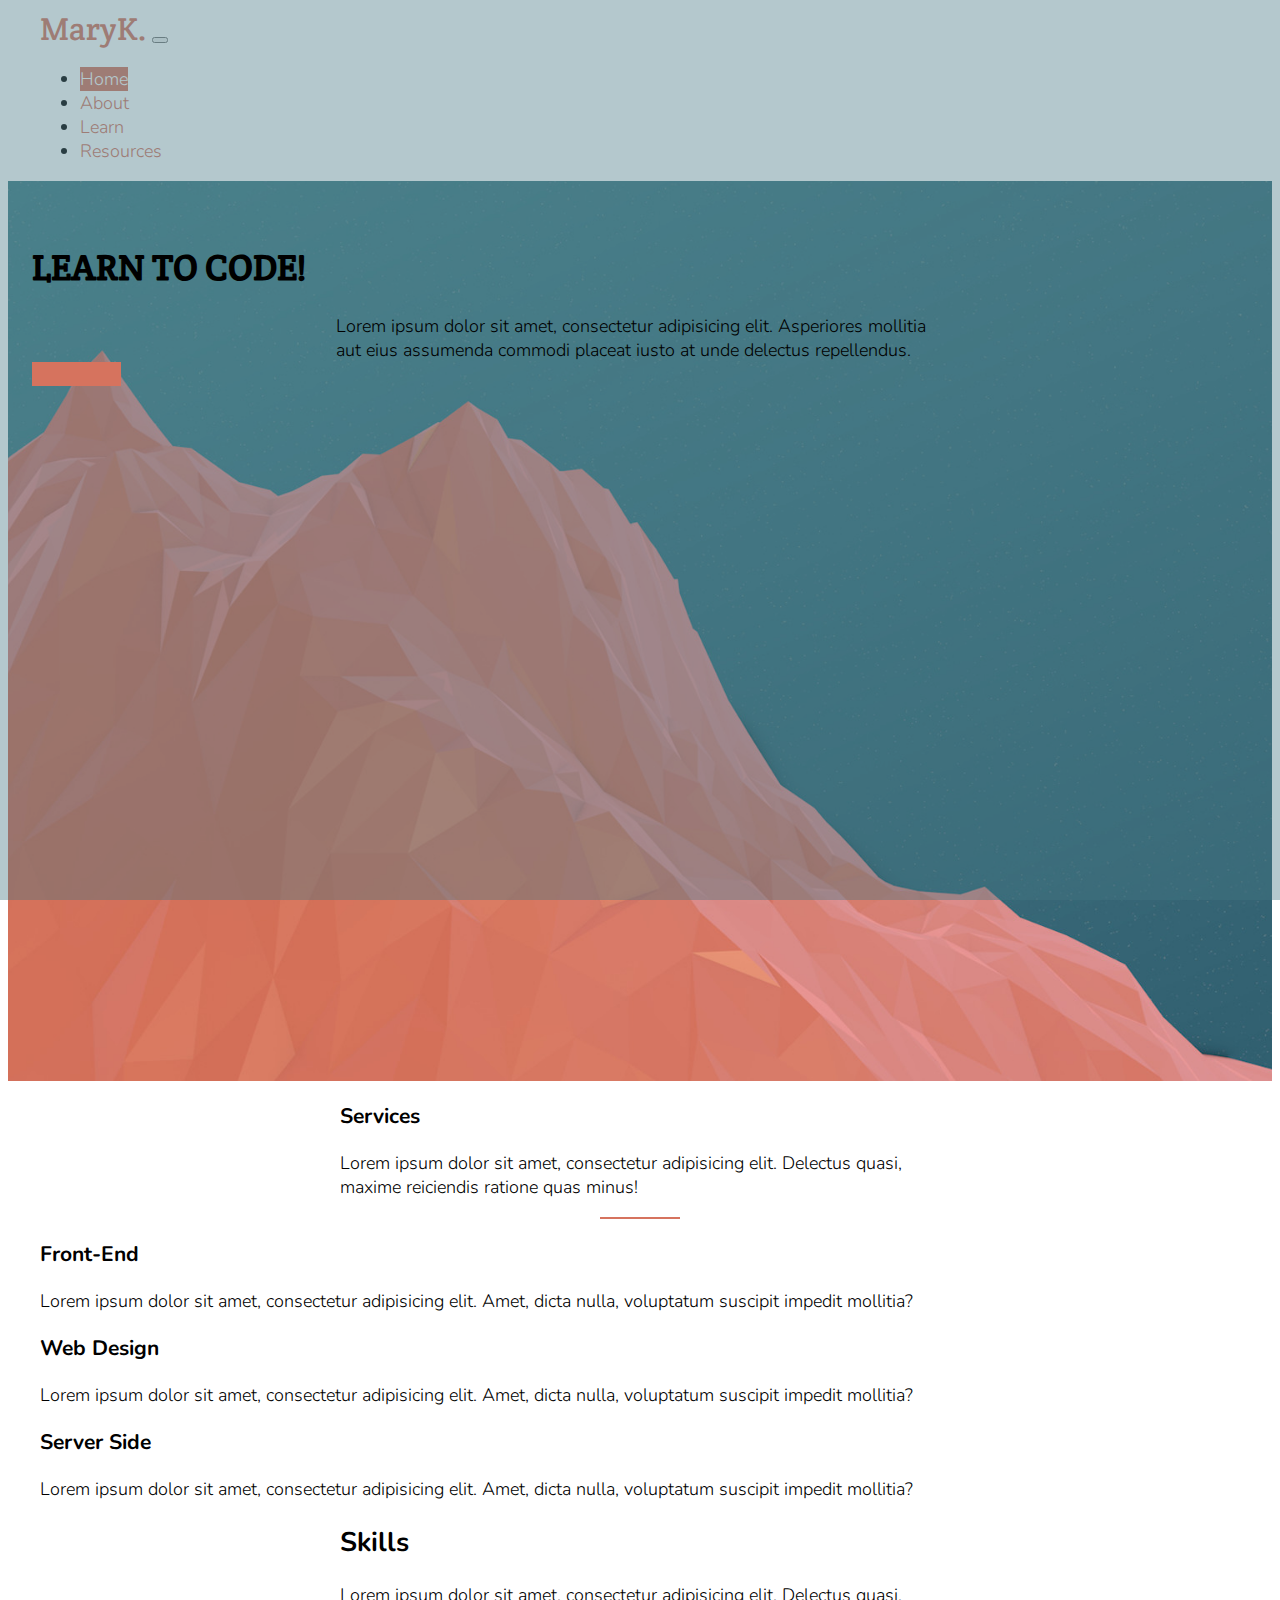
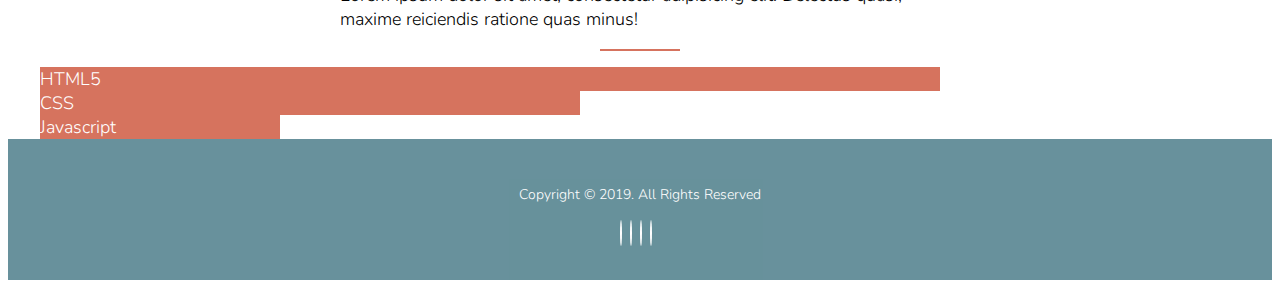
<file: index.html>
<!DOCTYPE html>
<html lang="en">
  <head>
    <meta charset="UTF-8" />
    <meta name="viewport" content="width=device-width, initial-scale=1.0" />
    <meta http-equiv="X-UA-Compatible" content="ie=edge" />
    <link
      href="https://fonts.googleapis.com/css?family=Crete+Round|Nunito:300,400,700&display=swap"
      rel="stylesheet"
    />
    <link rel="stylesheet" href="https://use.fontawesome.com/releases/v5.8.2/css/all.css" integrity="sha384-oS3vJWv+0UjzBfQzYUhtDYW+Pj2yciDJxpsK1OYPAYjqT085Qq/1cq5FLXAZQ7Ay" crossorigin="anonymous">
    <!-- BOOTSTRAP CDN -->
    <link
      rel="stylesheet"
      href="https://stackpath.bootstrapcdn.com/bootstrap/4.1.1/css/bootstrap.min.css"
      integrity="sha384-WskhaSGFgHYWDcbwN70/dfYBj47jz9qbsMId/iRN3ewGhXQFZCSftd1LZCfmhktB"
      crossorigin="anonymous"
    />
    <!-- CUSTOM CSS STYLES  -->
    <link rel="stylesheet" href="/css/prism.css">
    <link rel="stylesheet" href="css/style.css" />

    <title>Mary Kasparian</title>
  </head>
  <body>
    <!-- Navigation with responsive toggle -->
    <nav class="navbar navbar-expand-sm navbar-light fixed-top">
      <div class="container">
        <a class="navbar-brand" href="#">Mary<span class="logo">K.</span></a>
        <button
          class="navbar-toggler"
          data-toggle="collapse"
          data-target="#navbarNav"
        >
          <span class="navbar-toggler-icon"></span>
        </button>
        <div class="collapse navbar-collapse" id="navbarNav">
          <ul class="navbar-nav nav-pills ml-auto">
            <li class="nav-item">
              <a class="nav-link active-state" href="index.html">Home</a>
            </li>
            <li class="nav-item">
              <a class="nav-link" href="about.html">About</a>
            </li>
            <li class="nav-item">
              <a class="nav-link" href="learn.html">Learn</a>
            </li>
            <li class="nav-item">
              <a class="nav-link" href="resources.html">Resources</a>
            </li>
          </ul>
        </div>
      </div>
    </nav>

    <!-- Main showcase: jumbotron -->
    <section id="home-section" class="jumbotron jumbotron-fluid text-center">
      <div class="dark-overlay">
        <div class="container">
          <div class="header-inner">
            <h1 class="display-2 text-white">Learn to Code!</h1>
            <p class="lead text-white info-header mb-3">
              Lorem ipsum dolor sit amet, consectetur adipisicing elit. Asperiores mollitia aut eius assumenda commodi placeat iusto at unde delectus repellendus.
            </p>
            <a class="btn btn-primary btn-lg" href="learn.html" role="button"
              >Learn More</a
            >
          </div>
        </div>
      </div>
    </section>

    <!-- Services Section -->
    <section id="services" class="py-5 text-center">
      <div class="container">
        <div class="info-header mb-5">
          <h3 class="display-4">Services</h3>
          <p class="lead">Lorem ipsum dolor sit amet, consectetur adipisicing elit. Delectus quasi, maxime reiciendis ratione quas minus!</p>
          <div class="bottom-line"></div>
        </div>
        <div class="row">
          <div class="col-md-4">
            <i class="fas fa-laptop-code fa-2x process-icon mb-3">
            </i>
            <h3 class="mb-3">Front-End</h3>
            <p>Lorem ipsum dolor sit amet, consectetur adipisicing elit. Amet, dicta nulla, voluptatum suscipit impedit mollitia?</p>
          </div>
          <div class="col-md-4">
            <i class="fas fa-palette fa-3x process-icon mb-3"></i>
            <h3 class="mb-3">Web Design</h3>
            <p>Lorem ipsum dolor sit amet, consectetur adipisicing elit. Amet, dicta nulla, voluptatum suscipit impedit mollitia?</p>
          </div>
          <div class="col-md-4">
            <i class="fas fa-server fa-3x process-icon mb-3"></i>
            <h3 class="mb-3">Server Side</h3>
            <p>Lorem ipsum dolor sit amet, consectetur adipisicing elit. Amet, dicta nulla, voluptatum suscipit impedit mollitia?</p>
          </div>
        </div>
      </div>
    </section>

    <!-- SKILLS SECTION -->
    <section id="skills" class="bg-light py-5 text-center">
      <div class="container">
        <div class="info-header mb-5">
          <h2 class="display-4">Skills</h2>
          <p class="lead">Lorem ipsum dolor sit amet, consectetur adipisicing elit. Delectus quasi, maxime reiciendis ratione quas minus!</p>
          <div class="bottom-line"></div>
        </div>
        <!-- Progress Bars -->
        <div class="progress pink-progress mb-4">
          <div class="progress-bar" style="width:75%">
              HTML5
          </div>
        </div>
        <div class="progress pink-progress mb-4">
          <div class="progress-bar" style="width:45%">
              CSS
          </div>
        </div>
        <div class="progress pink-progress mb-4">
          <div class="progress-bar" style="width:20%">
              Javascript
          </div>
        </div>
      </div>
    </section>

    <!-- FOOTER -->
    <footer id="main-footer">
      <div class="container text-center">
        <div class="row">
          <div class="col-lg-6 pr-4">
            <p>Copyright &copy; 2019. All Rights Reserved</p>
          </div>
          <div class="col-lg-6">
              <a href="https://twitter.com"><i class="fab fa-twitter footer-icon"></i></a>
              <a href="https://facebook.com"><i class="fab fa-facebook footer-icon"></i></a>
              <a href="https://instagram.com"><i class="fab fa-instagram footer-icon"></i></a>
              <a href="https://instagram.com"><i class="fab fa-linkedin footer-icon"></i></a>
          </div>
        </div>
      </div>

    </footer>

    <script src="./js/prism.js">

    </script>
    <script
      src="https://code.jquery.com/jquery-3.3.1.slim.min.js"
      integrity="sha384-q8i/X+965DzO0rT7abK41JStQIAqVgRVzpbzo5smXKp4YfRvH+8abtTE1Pi6jizo"
      crossorigin="anonymous"
    ></script>
    <script
      src="https://cdnjs.cloudflare.com/ajax/libs/popper.js/1.14.3/umd/popper.min.js"
      integrity="sha384-ZMP7rVo3mIykV+2+9J3UJ46jBk0WLaUAdn689aCwoqbBJiSnjAK/l8WvCWPIPm49"
      crossorigin="anonymous"
    ></script>
    <script
      src="https://stackpath.bootstrapcdn.com/bootstrap/4.1.1/js/bootstrap.min.js"
      integrity="sha384-smHYKdLADwkXOn1EmN1qk/HfnUcbVRZyYmZ4qpPea6sjB/pTJ0euyQp0Mk8ck+5T"
      crossorigin="anonymous"
    ></script>
  </body>
</html>
</file>
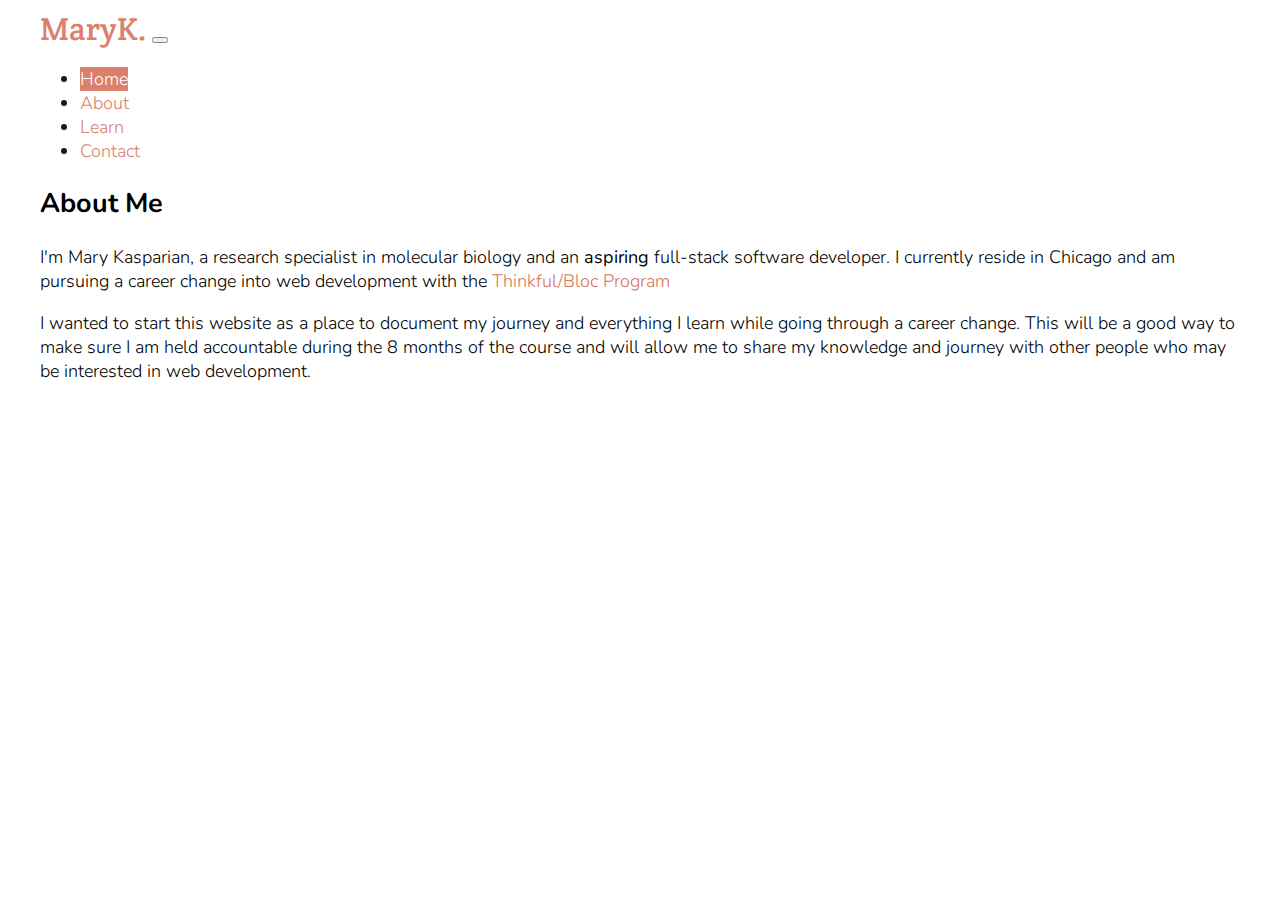
<file: about.html>
<!DOCTYPE html>
<html lang="en">
  <head>
    <meta charset="UTF-8" />
    <meta name="viewport" content="width=device-width, initial-scale=1.0" />
    <meta http-equiv="X-UA-Compatible" content="ie=edge" />
    <link
      href="https://fonts.googleapis.com/css?family=Crete+Round|Nunito:300,400,700&display=swap"
      rel="stylesheet"
    />
    <!-- BOOTSTRAP CDN -->
    <link
      rel="stylesheet"
      href="https://stackpath.bootstrapcdn.com/bootstrap/4.1.1/css/bootstrap.min.css"
      integrity="sha384-WskhaSGFgHYWDcbwN70/dfYBj47jz9qbsMId/iRN3ewGhXQFZCSftd1LZCfmhktB"
      crossorigin="anonymous"
    />
    <!-- CUSTOM CSS STYLES  -->
    <link rel="stylesheet" href="css/style.css" />

    <title>Mary Kasparian</title>
  </head>
  <body>
    <!-- Navigation with responsive toggle -->
    <nav class="navbar navbar-expand-sm navbar-light">
      <div class="container">
        <a class="navbar-brand" href="#">Mary<span class="logo">K.</span></a>
        <button
          class="navbar-toggler"
          data-toggle="collapse"
          data-target="#navbarNav"
        >
          <span class="navbar-toggler-icon"></span>
        </button>
        <div class="collapse navbar-collapse" id="navbarNav">
          <ul class="navbar-nav nav-pills ml-auto">
            <li class="nav-item">
              <a class="nav-link active-state" href="index.html">Home</a>
            </li>
            <li class="nav-item">
              <a class="nav-link" href="about.html">About</a>
            </li>
            <li class="nav-item">
              <a class="nav-link" href="learn.html">Learn</a>
            </li>
            <li class="nav-item">
              <a class="nav-link" href="contact.html">Contact</a>
            </li>
          </ul>
        </div>
      </div>
    </nav>

    <!-- ABOUT SECTION -->
    <section id="about-me">
      <div class="container py-5">
        <h2 class="display-4">About Me</h2>
        <p class="lead">
          I'm Mary Kasparian, a research specialist in molecular biology and an
          <strong>aspiring</strong> full-stack software developer. I currently
          reside in Chicago and am pursuing a career change into web development
          with the
          <a href="https://www.bloc.io/">Thinkful/Bloc Program</a>
        </p>
        <p>
          I wanted to start this website as a place to document my journey and
          everything I learn while going through a career change. This will be a
          good way to make sure I am held accountable during the 8 months of the
          course and will allow me to share my knowledge and journey with other
          people who may be interested in web development.
        </p>
      </div>
    </section>

    <script src="./js/prism.js">

    </script>
    <script
      src="https://code.jquery.com/jquery-3.3.1.slim.min.js"
      integrity="sha384-q8i/X+965DzO0rT7abK41JStQIAqVgRVzpbzo5smXKp4YfRvH+8abtTE1Pi6jizo"
      crossorigin="anonymous"
    ></script>
    <script
      src="https://cdnjs.cloudflare.com/ajax/libs/popper.js/1.14.3/umd/popper.min.js"
      integrity="sha384-ZMP7rVo3mIykV+2+9J3UJ46jBk0WLaUAdn689aCwoqbBJiSnjAK/l8WvCWPIPm49"
      crossorigin="anonymous"
    ></script>
    <script
      src="https://stackpath.bootstrapcdn.com/bootstrap/4.1.1/js/bootstrap.min.js"
      integrity="sha384-smHYKdLADwkXOn1EmN1qk/HfnUcbVRZyYmZ4qpPea6sjB/pTJ0euyQp0Mk8ck+5T"
      crossorigin="anonymous"
    ></script>
  </body>
</html>
</file>
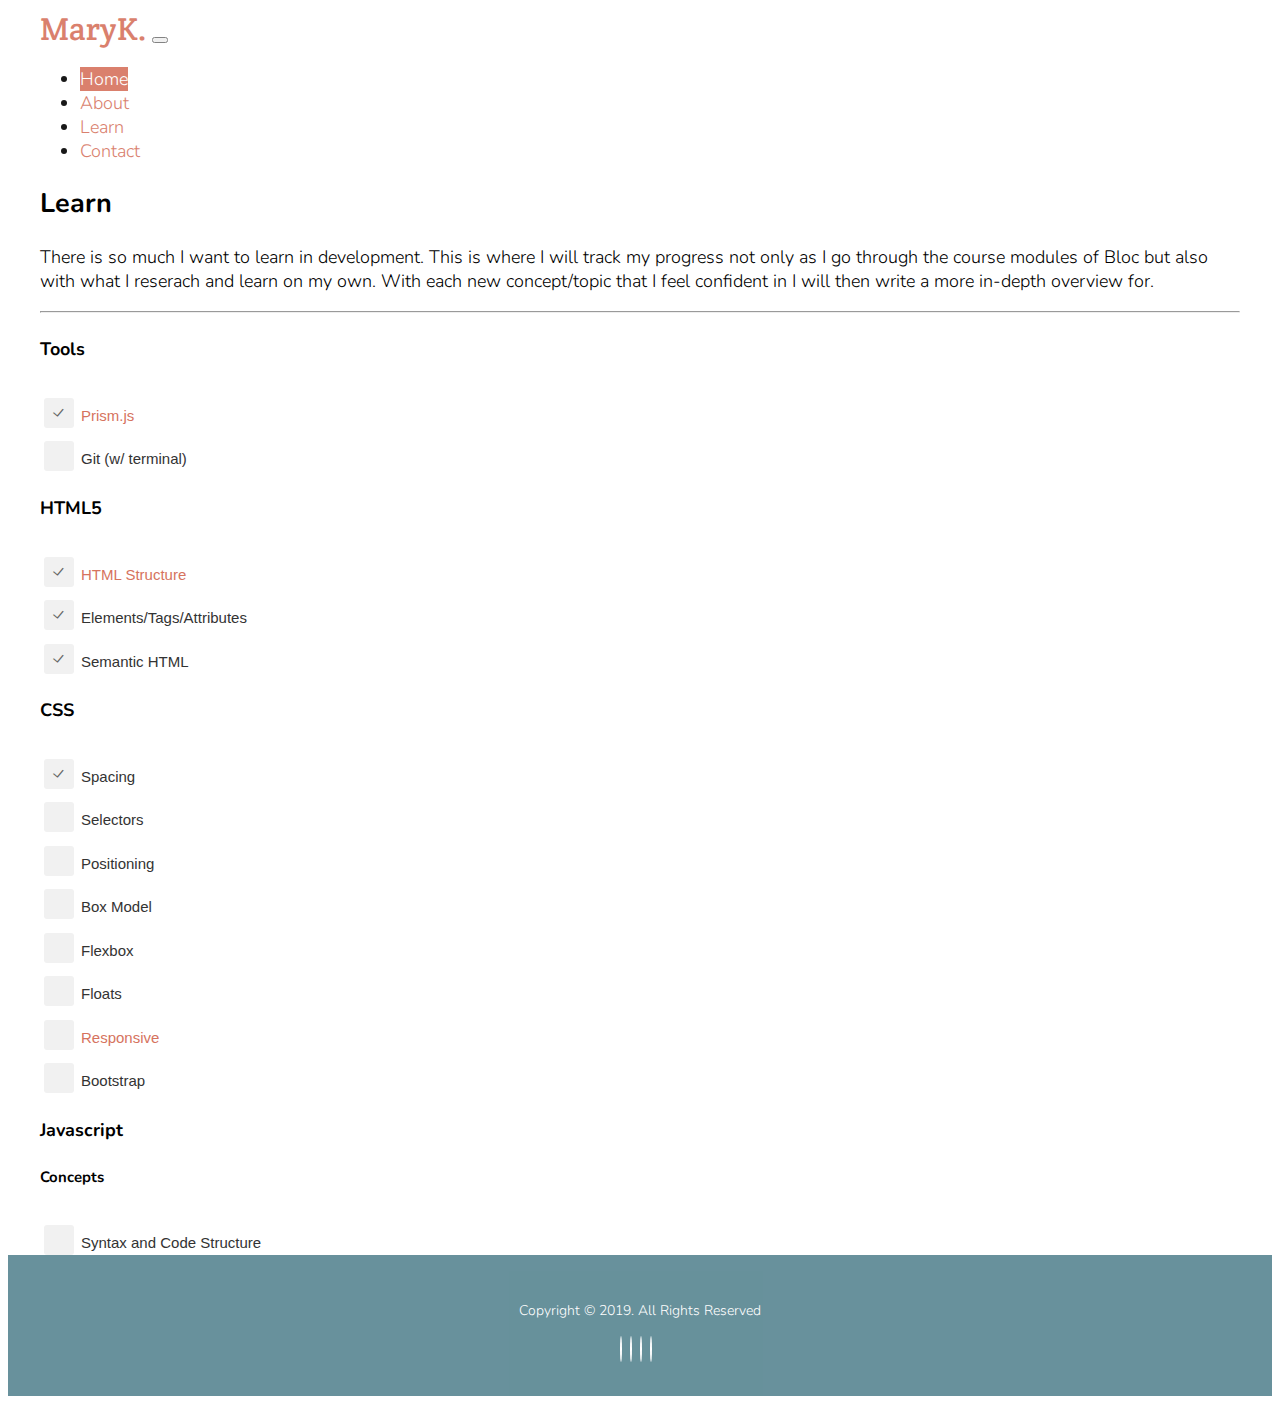
<file: learn.html>
<!DOCTYPE html>
<html lang="en">
  <head>
    <meta charset="UTF-8" />
    <meta name="viewport" content="width=device-width, initial-scale=1.0" />
    <meta http-equiv="X-UA-Compatible" content="ie=edge" />
    <link
      href="https://fonts.googleapis.com/css?family=Crete+Round|Nunito:300,400,700&display=swap"
      rel="stylesheet"
    />
    <link rel="stylesheet" href="https://use.fontawesome.com/releases/v5.8.2/css/all.css" integrity="sha384-oS3vJWv+0UjzBfQzYUhtDYW+Pj2yciDJxpsK1OYPAYjqT085Qq/1cq5FLXAZQ7Ay" crossorigin="anonymous">
    <!-- BOOTSTRAP CDN -->
    <link
      rel="stylesheet"
      href="https://stackpath.bootstrapcdn.com/bootstrap/4.1.1/css/bootstrap.min.css"
      integrity="sha384-WskhaSGFgHYWDcbwN70/dfYBj47jz9qbsMId/iRN3ewGhXQFZCSftd1LZCfmhktB"
      crossorigin="anonymous"
    />
    <!-- CUSTOM CSS STYLES  -->
    <link rel="stylesheet" href="/css/prism.css">
    <link rel="stylesheet" href="css/style.css" />

    <title>Mary Kasparian</title>
  </head>
  <body>
    <!-- Navigation with responsive toggle -->
    <nav class="navbar navbar-expand-sm navbar-light">
      <div class="container">
        <a class="navbar-brand" href="#">Mary<span class="logo">K.</span></a>
        <button
          class="navbar-toggler"
          data-toggle="collapse"
          data-target="#navbarNav"
        >
          <span class="navbar-toggler-icon"></span>
        </button>
        <div class="collapse navbar-collapse" id="navbarNav">
          <ul class="navbar-nav nav-pills ml-auto">
            <li class="nav-item">
              <a class="nav-link active-state" href="index.html">Home</a>
            </li>
            <li class="nav-item">
              <a class="nav-link" href="about.html">About</a>
            </li>
            <li class="nav-item">
              <a class="nav-link" href="learn.html">Learn</a>
            </li>
            <li class="nav-item">
              <a class="nav-link" href="contact.html">Contact</a>
            </li>
          </ul>
        </div>
      </div>
    </nav>

    <!-- LEARN SECTION -->
    <section id="learn">
      <div class="container py-5">
        <h2 class="display-4">Learn</h2>
        <p class="lead">
          There is so much I want to learn in development. This is where I will
          track my progress not only as I go through the course modules of Bloc but also with what I reserach and learn on my own. With each new concept/topic that I feel confident in I will then write a more in-depth overview for.
        </p>
        <hr />

        <h4 id="css" class="mb-4">Tools</h4>
        <div>
          <input type="checkbox" class="form-checkbox" id="check-two" checked disabled><label for="check-two"><a href="posts/prism.html">Prism.js</label></a>
        </div>
        <div>
          <input type="checkbox" class="form-checkbox" id="check-two"><label for="check-two">Git (w/ terminal)</label>
        </div>

        <h4 id="css" class="mb-4 mt-4">HTML5</h4>
        <div>
          <input type="checkbox" class="form-checkbox" id="check-one" checked disabled><label for="check-one"><a href="#">HTML Structure</label></a>
        </div>
        <div>
          <input type="checkbox" class="form-checkbox" id="check-one" checked disabled><label for="check-one" >Elements/Tags/Attributes</label>
        </div>
        <div class="mb-4">
          <input type="checkbox" class="form-checkbox" id="check-one" checked disabled><label for="check-one">Semantic HTML</label>
        </div>


        <h4 id="css" class="mb-4">CSS</h4>
          <div>
            <input type="checkbox" class="form-checkbox" id="check-one" checked disabled><label for="check-one">Spacing</label>
          </div>
          <div>
            <input type="checkbox" class="form-checkbox" id="check-two" ><label for="check-two">Selectors</label>
          </div>
          <div>
            <input type="checkbox" class="form-checkbox" id="check-two" ><label for="check-two">Positioning</label>
          </div>
          <div>
            <input type="checkbox" class="form-checkbox" id="check-two" ><label for="check-two">Box Model</label>
          </div>
          <div>
            <input type="checkbox" class="form-checkbox" id="check-two" ><label for="check-two">Flexbox</label>
          </div>
          <div>
            <input type="checkbox" class="form-checkbox" id="check-two" ><label for="check-two">Floats</label>
          </div>
          <div>
            <input type="checkbox" class="form-checkbox" id="check-two" ><label for="check-two"><a href="posts/responsive.html">Responsive</label></a>
          </div>
          <div class="mb-4">
            <input type="checkbox" class="form-checkbox" id="check-two" ><label for="check-two">Bootstrap</label>
          </div>

        <h4 id="javascript">Javascript</h4>
          <h5>Concepts</h5>
          <div>
            <input type="checkbox" class="form-checkbox" id="check-two" ><label for="check-two">Syntax and Code Structure</label>
          </div>
    </section>

    <!-- FOOTER -->
    <footer id="main-footer">
      <div class="container text-center">
        <div class="row">
          <div class="col-lg-6 pr-4">
            <p>Copyright &copy; 2019. All Rights Reserved</p>
          </div>
          <div class="col-lg-6">
              <a href="https://twitter.com"><i class="fab fa-twitter footer-icon"></i></a>
              <a href="https://facebook.com"><i class="fab fa-facebook footer-icon"></i></a>
              <a href="https://instagram.com"><i class="fab fa-instagram footer-icon"></i></a>
              <a href="https://instagram.com"><i class="fab fa-linkedin footer-icon"></i></a>
          </div>
        </div>
      </div>

    </footer>

    <script src="./js/prism.js">

    </script>
    <script
      src="https://code.jquery.com/jquery-3.3.1.slim.min.js"
      integrity="sha384-q8i/X+965DzO0rT7abK41JStQIAqVgRVzpbzo5smXKp4YfRvH+8abtTE1Pi6jizo"
      crossorigin="anonymous"
    ></script>
    <script
      src="https://cdnjs.cloudflare.com/ajax/libs/popper.js/1.14.3/umd/popper.min.js"
      integrity="sha384-ZMP7rVo3mIykV+2+9J3UJ46jBk0WLaUAdn689aCwoqbBJiSnjAK/l8WvCWPIPm49"
      crossorigin="anonymous"
    ></script>
    <script
      src="https://stackpath.bootstrapcdn.com/bootstrap/4.1.1/js/bootstrap.min.js"
      integrity="sha384-smHYKdLADwkXOn1EmN1qk/HfnUcbVRZyYmZ4qpPea6sjB/pTJ0euyQp0Mk8ck+5T"
      crossorigin="anonymous"
    ></script>
  </body>
</html>
</file>
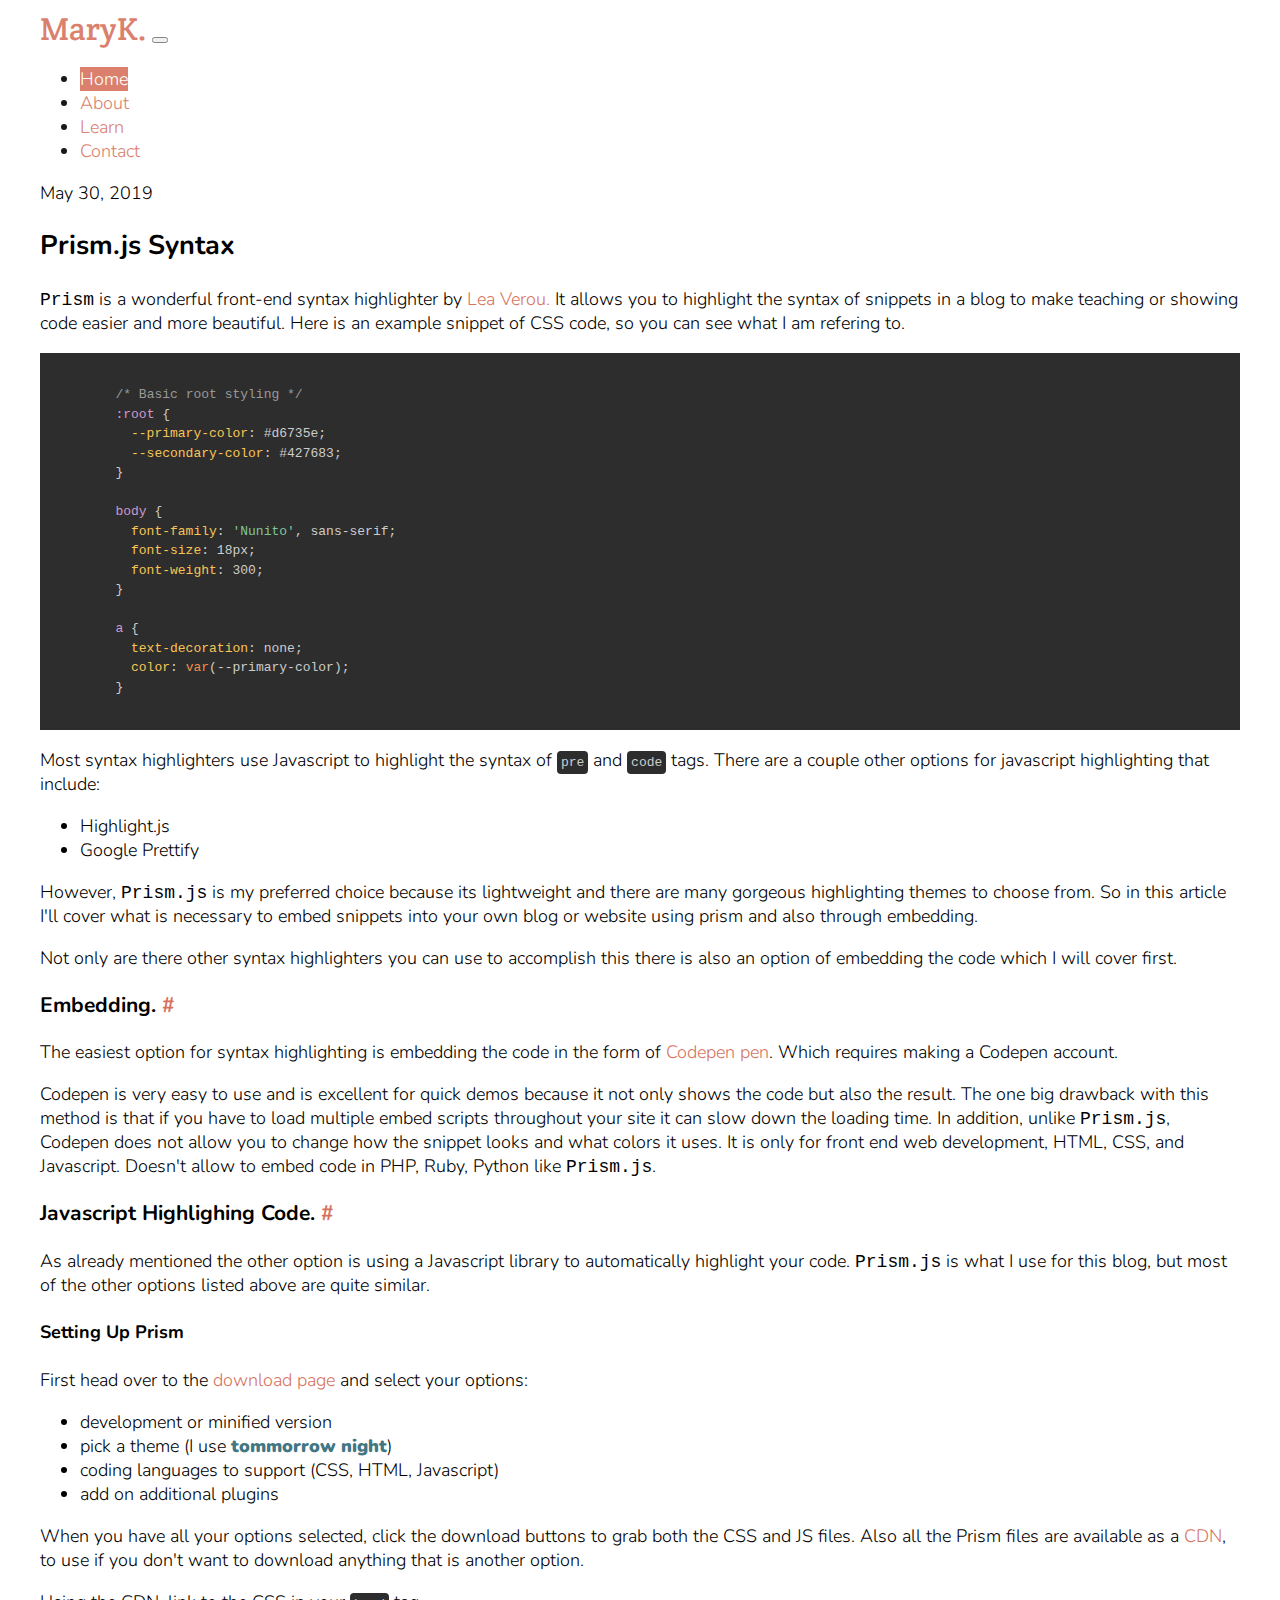
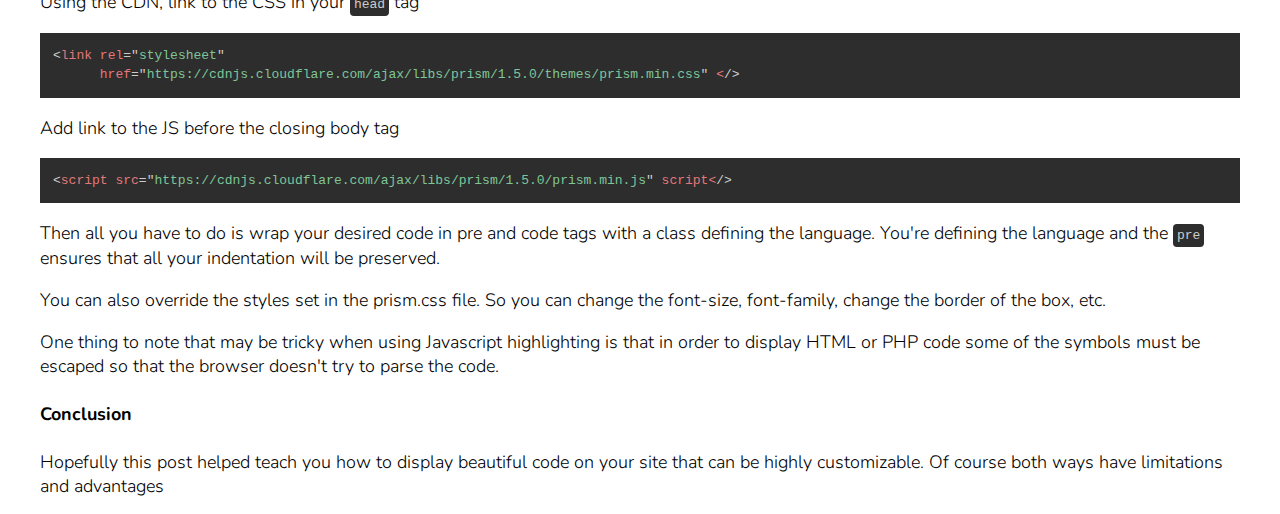
<file: posts/prism.html>
<!DOCTYPE html>
<html lang="en">
  <head>
    <meta charset="UTF-8" />
    <meta name="viewport" content="width=device-width, initial-scale=1.0" />
    <meta http-equiv="X-UA-Compatible" content="ie=edge" />
    <link
      href="https://fonts.googleapis.com/css?family=Crete+Round|Nunito:300,400,700&display=swap"
      rel="stylesheet"
    />
    <link rel="stylesheet" href="https://use.fontawesome.com/releases/v5.8.2/css/all.css" integrity="sha384-oS3vJWv+0UjzBfQzYUhtDYW+Pj2yciDJxpsK1OYPAYjqT085Qq/1cq5FLXAZQ7Ay" crossorigin="anonymous">
    <!-- BOOTSTRAP CDN -->
    <link
      rel="stylesheet"
      href="https://stackpath.bootstrapcdn.com/bootstrap/4.1.1/css/bootstrap.min.css"
      integrity="sha384-WskhaSGFgHYWDcbwN70/dfYBj47jz9qbsMId/iRN3ewGhXQFZCSftd1LZCfmhktB"
      crossorigin="anonymous"
    />
    <!-- CUSTOM CSS STYLES  -->
    <link rel="stylesheet" href="../css/prism.css">
    <link rel="stylesheet" href="../css/style.css" />

    <title>Mary Kasparian</title>
  </head>
  <body>
    <!-- Navigation with responsive toggle -->
    <nav class="navbar navbar-expand-sm navbar-light bg-light">
      <div class="container">
        <a class="navbar-brand" href="#">Mary<span class="logo">K.</span></a>
        <button
          class="navbar-toggler"
          data-toggle="collapse"
          data-target="#navbarNav"
        >
          <span class="navbar-toggler-icon"></span>
        </button>
        <div class="collapse navbar-collapse" id="navbarNav">
          <ul class="navbar-nav nav-pills ml-auto">
            <li class="nav-item">
              <a class="nav-link active-state" href="../index.html">Home</a>
            </li>
            <li class="nav-item">
              <a class="nav-link" href="../about.html">About</a>
            </li>
            <li class="nav-item">
              <a class="nav-link" href="../learn.html">Learn</a>
            </li>
            <li class="nav-item">
              <a class="nav-link" href="../contact.html">Contact</a>
            </li>
          </ul>
        </div>
      </div>
    </nav>

  <!--BLOG HEADER  -->
  <article>
    <div class="container">
      <header class="mt-5">
        <aside class="text-muted">
          <time datetime="2019-05-29" pubdate>May 30, 2019</time>
        </aside>
        <h2 class="mb-4">Prism.js Syntax</h2>
      </header>
      <p class="lead"><code>Prism</code> is a wonderful front-end syntax highlighter by <a href="http://lea.verou.me/projects/">Lea Verou.</a> It allows you to highlight the syntax of snippets in a blog to make teaching or showing code easier and more beautiful. Here is an example snippet of CSS code, so you can see what I am refering to.</p>

      <pre><code class="language-css">
        /* Basic root styling */
        :root {
          --primary-color: #d6735e;
          --secondary-color: #427683;
        }

        body {
          font-family: 'Nunito', sans-serif;
          font-size: 18px;
          font-weight: 300;
        }

        a {
          text-decoration: none;
          color: var(--primary-color);
        }
      </code></pre>
      <p>Most syntax highlighters use Javascript to highlight the syntax of <code class="language-text">pre</code> and <code class="language-text">code</code> tags. There are a couple other options for javascript highlighting that include:</p>
      <ul>
        <li>Highlight.js</li>
        <li>Google Prettify</li>
      </ul>
      <p>However, <code>Prism.js</code> is my preferred choice because its lightweight and there are many gorgeous highlighting themes to choose from. So in this article I'll cover what is necessary to embed snippets into your own blog or website using prism and also through embedding.</p>
      <p>Not only are there other syntax highlighters you can use to accomplish this there is also an option of embedding the code which I will cover first.
      <h3 id="#">
        Embedding.
        <span><a href="#">#</span></a>
      </h3>
      <p>The easiest option for syntax highlighting is embedding the code in the form of <a href="https://codepen.io/pen">Codepen pen</a>. Which requires making a Codepen account.</p>
      <p>Codepen is very easy to use and is excellent for quick demos because it not only shows the code but also the result. The one big drawback with this method is that if you have to load multiple embed scripts throughout your site it can slow down the loading time. In addition, unlike <code>Prism.js</code>, Codepen does not allow you to change how the snippet looks and what colors it uses. It is only for front end web development, HTML, CSS, and Javascript. Doesn't allow to embed code in PHP, Ruby, Python like <code>Prism.js</code>.</p>

      <h3 id="#">
        Javascript Highlighing Code.
        <span><a href="#">#</span></a>
      </h3>
      <p>As already mentioned the other option is using a Javascript library to automatically highlight your code. <code>Prism.js</code> is what I use for this blog, but most of the other options listed above are quite similar.</p>
      <h4>Setting Up Prism</h4>
      <p>First head over to the <a href="https://prismjs.com/download.html#themes=prism-tomorrow&languages=markup+css+clike+javascript">download page</a> and select your options:</p>
      <ul>
        <li>development or minified version</li>
        <li>pick a theme (I use <span class="special">tommorrow night</span>)</li>
        <li>coding languages to support (CSS, HTML, Javascript)</li>
        <li>add on additional plugins</li>
      </ul>
      <p>When you have all your options selected, click the download buttons to grab both the CSS and JS files. Also all the Prism files are available as a <a href="https://cdnjs.com/libraries/prism">CDN</a>, to use if you don't want to download anything that is another option.</p>
      <p>Using the CDN, link to the CSS in your <code class="language-html">head</code> tag</p>


      <pre><code class="language-markup">&lt;link rel="stylesheet"
      href="https://cdnjs.cloudflare.com/ajax/libs/prism/1.5.0/themes/prism.min.css" &lt;/></code></pre>

      <p>Add link to the JS before the closing body tag</p>

      <pre><code class="language-markup">&lt;script src="https://cdnjs.cloudflare.com/ajax/libs/prism/1.5.0/prism.min.js" script&lt;/></code></pre>

      <p>
        Then all you have to do is wrap your desired code in pre and code tags with a class defining the language. You're defining the language and the <code class="language-text">pre</code> ensures that all your indentation will be preserved.</p>

        <p>You can also override the styles set in the prism.css file. So you can change the font-size, font-family, change the border of the box, etc.</p>

        <p>One thing to note that may be tricky when using Javascript highlighting is that in order to display HTML or PHP code some of the symbols must be escaped so that the browser doesn't try to parse the code.</p>

        <h4>Conclusion</h4>
        <p>
          Hopefully this post helped teach you how to display beautiful code on your site that can be highly customizable. Of course both ways have limitations and advantages 
        </p>
    </div>


  </article>

  <script src="../js/prism.js">

  </script>
  <script
    src="https://code.jquery.com/jquery-3.3.1.slim.min.js"
    integrity="sha384-q8i/X+965DzO0rT7abK41JStQIAqVgRVzpbzo5smXKp4YfRvH+8abtTE1Pi6jizo"
    crossorigin="anonymous"
  ></script>
  <script
    src="https://cdnjs.cloudflare.com/ajax/libs/popper.js/1.14.3/umd/popper.min.js"
    integrity="sha384-ZMP7rVo3mIykV+2+9J3UJ46jBk0WLaUAdn689aCwoqbBJiSnjAK/l8WvCWPIPm49"
    crossorigin="anonymous"
  ></script>
  <script
    src="https://stackpath.bootstrapcdn.com/bootstrap/4.1.1/js/bootstrap.min.js"
    integrity="sha384-smHYKdLADwkXOn1EmN1qk/HfnUcbVRZyYmZ4qpPea6sjB/pTJ0euyQp0Mk8ck+5T"
    crossorigin="anonymous"
  ></script>
  </body>
</html>
</file>
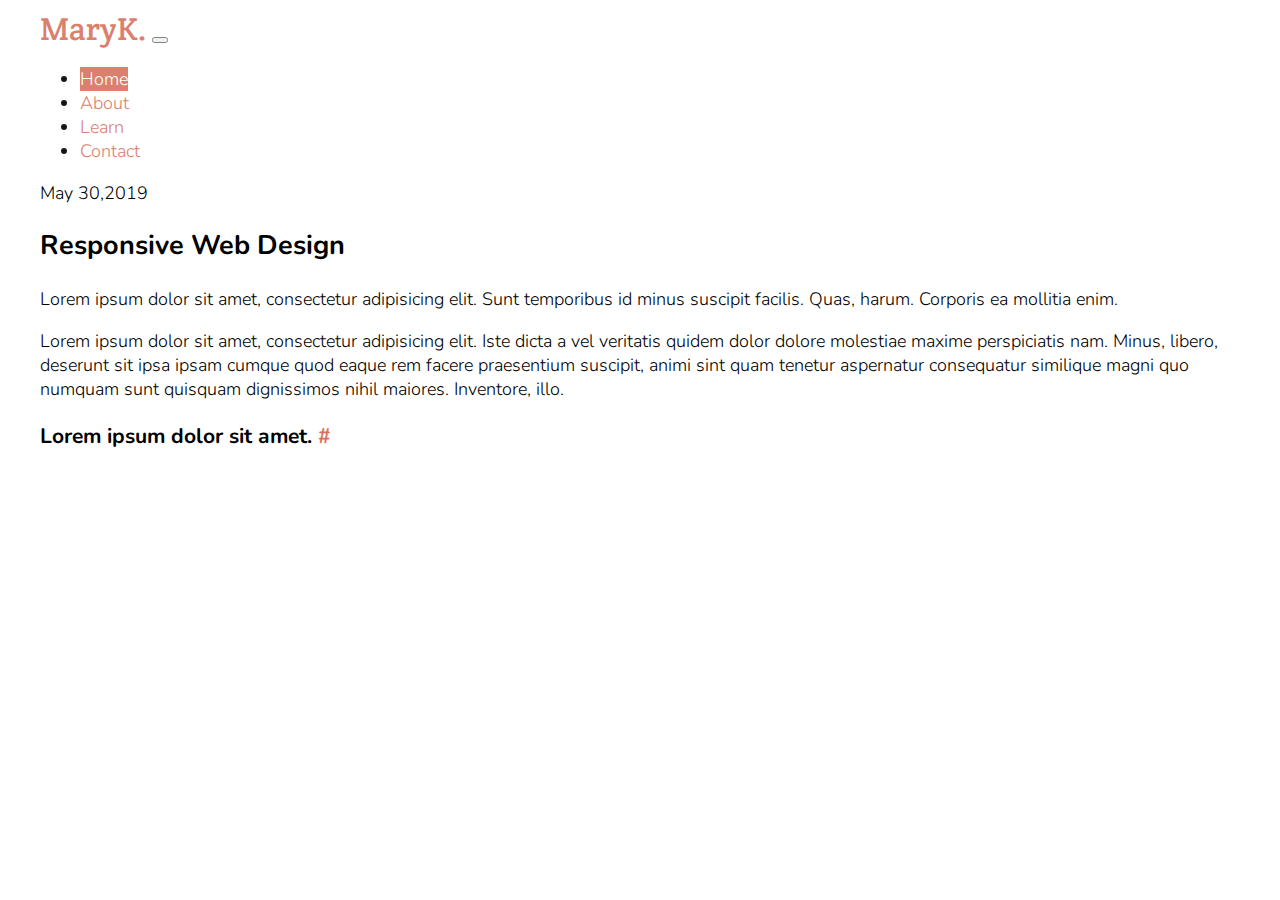
<file: posts/responsive.html>
<!DOCTYPE html>
<html lang="en">
  <head>
    <meta charset="UTF-8" />
    <meta name="viewport" content="width=device-width, initial-scale=1.0" />
    <meta http-equiv="X-UA-Compatible" content="ie=edge" />
    <link
      href="https://fonts.googleapis.com/css?family=Crete+Round|Nunito:300,400,700&display=swap"
      rel="stylesheet"
    />
    <link rel="stylesheet" href="https://use.fontawesome.com/releases/v5.8.2/css/all.css" integrity="sha384-oS3vJWv+0UjzBfQzYUhtDYW+Pj2yciDJxpsK1OYPAYjqT085Qq/1cq5FLXAZQ7Ay" crossorigin="anonymous">
    <!-- BOOTSTRAP CDN -->
    <link
      rel="stylesheet"
      href="https://stackpath.bootstrapcdn.com/bootstrap/4.1.1/css/bootstrap.min.css"
      integrity="sha384-WskhaSGFgHYWDcbwN70/dfYBj47jz9qbsMId/iRN3ewGhXQFZCSftd1LZCfmhktB"
      crossorigin="anonymous"
    />
    <!-- CUSTOM CSS STYLES  -->
    <link rel="stylesheet" href="../css/style.css" />

    <title>Mary Kasparian</title>
  </head>
  <body>
    <!-- Navigation with responsive toggle -->
    <nav class="navbar navbar-expand-sm navbar-light bg-light">
      <div class="container">
        <a class="navbar-brand" href="#">Mary<span class="logo">K.</span></a>
        <button
          class="navbar-toggler"
          data-toggle="collapse"
          data-target="#navbarNav"
        >
          <span class="navbar-toggler-icon"></span>
        </button>
        <div class="collapse navbar-collapse" id="navbarNav">
          <ul class="navbar-nav nav-pills ml-auto">
            <li class="nav-item">
              <a class="nav-link active-state" href="../index.html">Home</a>
            </li>
            <li class="nav-item">
              <a class="nav-link" href="../about.html">About</a>
            </li>
            <li class="nav-item">
              <a class="nav-link" href="../learn.html">Learn</a>
            </li>
            <li class="nav-item">
              <a class="nav-link" href="../contact.html">Contact</a>
            </li>
          </ul>
        </div>
      </div>
    </nav>

  <!--BLOG HEADER  -->
  <article>
    <div class="container">
      <header class="mt-5">
        <aside class="text-muted">
          <time datetime="2019-05-29" pubdate>May 30,2019</time>
        </aside>
        <h2 class="mb-4">Responsive Web Design</h2>
      </header>
      <p>Lorem ipsum dolor sit amet, consectetur adipisicing elit. Sunt temporibus id minus suscipit facilis. Quas, harum. Corporis ea mollitia enim.</p>
      <p>Lorem ipsum dolor sit amet, consectetur adipisicing elit. Iste dicta a vel veritatis quidem dolor dolore molestiae maxime perspiciatis nam. Minus, libero, deserunt sit ipsa ipsam cumque quod eaque rem facere praesentium suscipit, animi sint quam tenetur aspernatur consequatur similique magni quo numquam sunt quisquam dignissimos nihil maiores. Inventore, illo.</p>
      <h3 id="#">
        Lorem ipsum dolor sit amet.
        <span><a href="#">#</span></a>

      </h3>
    </div>


  </article>
  </body>
</html>
</file>
<file: css/prism.css>
/* PrismJS 1.16.0
https://prismjs.com/download.html#themes=prism-tomorrow&languages=markup+css+clike+javascript&plugins=line-numbers */
/**
 * prism.js tomorrow night eighties for JavaScript, CoffeeScript, CSS and HTML
 * Based on https://github.com/chriskempson/tomorrow-theme
 * @author Rose Pritchard
 */

code[class*="language-"],
pre[class*="language-"] {
	color: #ccc;
	background: none;
	font-family: Consolas, Monaco, 'Andale Mono', 'Ubuntu Mono', monospace;
	font-size: 13px;
	text-align: left;
	white-space: pre;
	word-spacing: normal;
	word-break: normal;
	word-wrap: normal;
	line-height: 1.5;

	-moz-tab-size: 4;
	-o-tab-size: 4;
	tab-size: 4;

	-webkit-hyphens: none;
	-moz-hyphens: none;
	-ms-hyphens: none;
	hyphens: none;

}

/* Code blocks */
pre[class*="language-"] {
	padding: 1em;
	margin: .5em 0;
	overflow: auto;
}

:not(pre) > code[class*="language-"],
pre[class*="language-"] {
	background: #2d2d2d;
}

/* Inline code */
:not(pre) > code[class*="language-"] {
	padding: 0.3em;
	border-radius: 0.3em;
	white-space: normal;
}

.token.comment,
.token.block-comment,
.token.prolog,
.token.doctype,
.token.cdata {
	color: #999;
}

.token.punctuation {
	color: #ccc;
}

.token.tag,
.token.attr-name,
.token.namespace,
.token.deleted {
	color: #e2777a;
}

.token.function-name {
	color: #6196cc;
}

.token.boolean,
.token.number,
.token.function {
	color: #f08d49;
}

.token.property,
.token.class-name,
.token.constant,
.token.symbol {
	color: #f8c555;
}

.token.selector,
.token.important,
.token.atrule,
.token.keyword,
.token.builtin {
	color: #cc99cd;
}

.token.string,
.token.char,
.token.attr-value,
.token.regex,
.token.variable {
	color: #7ec699;
}

.token.operator,
.token.entity,
.token.url {
	color: #67cdcc;
}

.token.important,
.token.bold {
	font-weight: bold;
}
.token.italic {
	font-style: italic;
}

.token.entity {
	cursor: help;
}

.token.inserted {
	color: green;
}

pre[class*="language-"].line-numbers {
	position: relative;
	padding-left: 3.8em;
	counter-reset: linenumber;
}

pre[class*="language-"].line-numbers > code {
	position: relative;
	white-space: inherit;
}

.line-numbers .line-numbers-rows {
	position: absolute;
	pointer-events: none;
	top: 0;
	font-size: 100%;
	left: -3.8em;
	width: 3em; /* works for line-numbers below 1000 lines */
	letter-spacing: -1px;
	border-right: 1px solid #999;

	-webkit-user-select: none;
	-moz-user-select: none;
	-ms-user-select: none;
	user-select: none;

}

	.line-numbers-rows > span {
		pointer-events: none;
		display: block;
		counter-increment: linenumber;
	}

		.line-numbers-rows > span:before {
			content: counter(linenumber);
			color: #999;
			display: block;
			padding-right: 0.8em;
			text-align: right;
		}
</file>
<file: css/style.css>
:root {
  --primary-color: #d6735e;
  --secondary-color: #427683;
}

body {
  font-family: 'Nunito', sans-serif;
  font-size: 18px;
  font-weight: 300;
}

a {
  text-decoration: none;
  color: var(--primary-color);
}

a:hover {
  color: var(--secondary-color);
  text-decoration: none;
}



/* UTILITIES-buttons */
.btn-primary {
  background: var(--primary-color);
  border: none;
}

.btn-primary:hover {
  background: var(--secondary-color);
  border: none;
}

.info-header {
  width: 50%;
  margin: auto;
}

.bottom-line {
  height: 2px;
  width: 5rem;
  background:  var(--primary-color);
  display: block;
  margin: 0 auto 1rem auto;
}

.special {
  color: var(--secondary-color);
  font-weight: 900;
}

.container {
  padding: 0 2rem 0 2rem;
}

/* CUSTOM CHECKBOXES */
.form-checkbox {
  -webkit-appearance: none;
  -moz-appearance: none;
  appearance: none;
  display: inline-block;
  position: relative;
  background-color: #f1f1f1;
  color: #666;
  top: 10px;
  height: 30px;
  width: 30px;
  border: 0;
  border-radius: 3px;
  cursor: pointer;
  margin-right: 7px;
  outline: none;
}

.form-checkbox:checked::before {
  position: absolute;
  font: 13px/1 'Open Sans', sans-serif;
  left: 11px;
  top: 7px;
  content: '\02143';
  transform: rotate(40deg);
}

.form-checkbox:hover {
  background-color: #f7f7f7;
}

.form-checkbox:checked {
  background-color: #f1f1f1;
}

label {
  font: 15px/1.7 'Open Sans', sans-serif;
  color: #333;
  -webkit-font-smoothing: antialiased;
  -moz-osx-font-smoothing: grayscale;
  cursor: pointer;
}

/* NAVIGATION */

.navbar {
  opacity: 0.9;
  background: #fff;
}

.navbar-brand {
  font-family: 'Crete Round', serif;
  font-size: 2rem;
}

.logo {
  color: #d6735e;
}

.navbar-nav .nav-item .nav-link:hover {
  color: #d6735e;
}

.navbar-nav .nav-item a.active-state {
  background-color: #d6735e;
  color: #fff;
}

.navbar-nav .nav-item a.active-state:hover {
  background-color: #d6735e;
  color: #333;
}

/* HOME SECTION- SHOWCASE */

 .jumbotron {
  background: url('../img/hero.jpg') no-repeat center center/cover;
  height: 100vh;
}

#home-section .dark-overlay {
  position: absolute;
  top: 0;
  left: 0;
  width: 100%;
  height: 100vh;
  background: rgb(67, 118, 130, 0.4);
}

.header-inner {
  padding-top: 220px;
}

.header-inner h1 {
  font-family: 'Crete Round', serif;
  text-transform: uppercase;
}



/* SERVICES SECTION */

#services .process-icon {
  background: var(--secondary-color);
  color: #fff;
  width: 100px;
  height: 100px;
  text-align: center;
  line-height: 100px;
  vertical-align: middle;
  border-radius: 50%;
  transition: all 1s;
}

#services .process-icon:hover {
  background: var(--primary-color);
  width: 120px;
  height:120px;
  line-height: 120px;
}


/* SKILLS SECTION */
.progress .progress-bar {
  color: #fff;
  background-color: #427683;
}

.pink-progress .progress-bar {
  background-color: #d6735e;
  color: #fff;
}


/* Footer */

#main-footer {
  padding: 2rem;
  background-color: var(--secondary-color);
  opacity: 0.8;
  color: #fff;
  text-align: center;
}

#main-footer a {
  color: #fff;
}

#main-footer p {
  font-size: 14px;
}

#main-footer .footer-icon {
  color: #fff;
  width: 30px;
  height: 30px;
  text-align: center;
  vertical-align: middle;
  line-height: 30px;
  border-radius: 50%;
  border: 1px solid #fff;
  margin-right: 0.5rem;
}

#blog-header .container {

}
</file>
